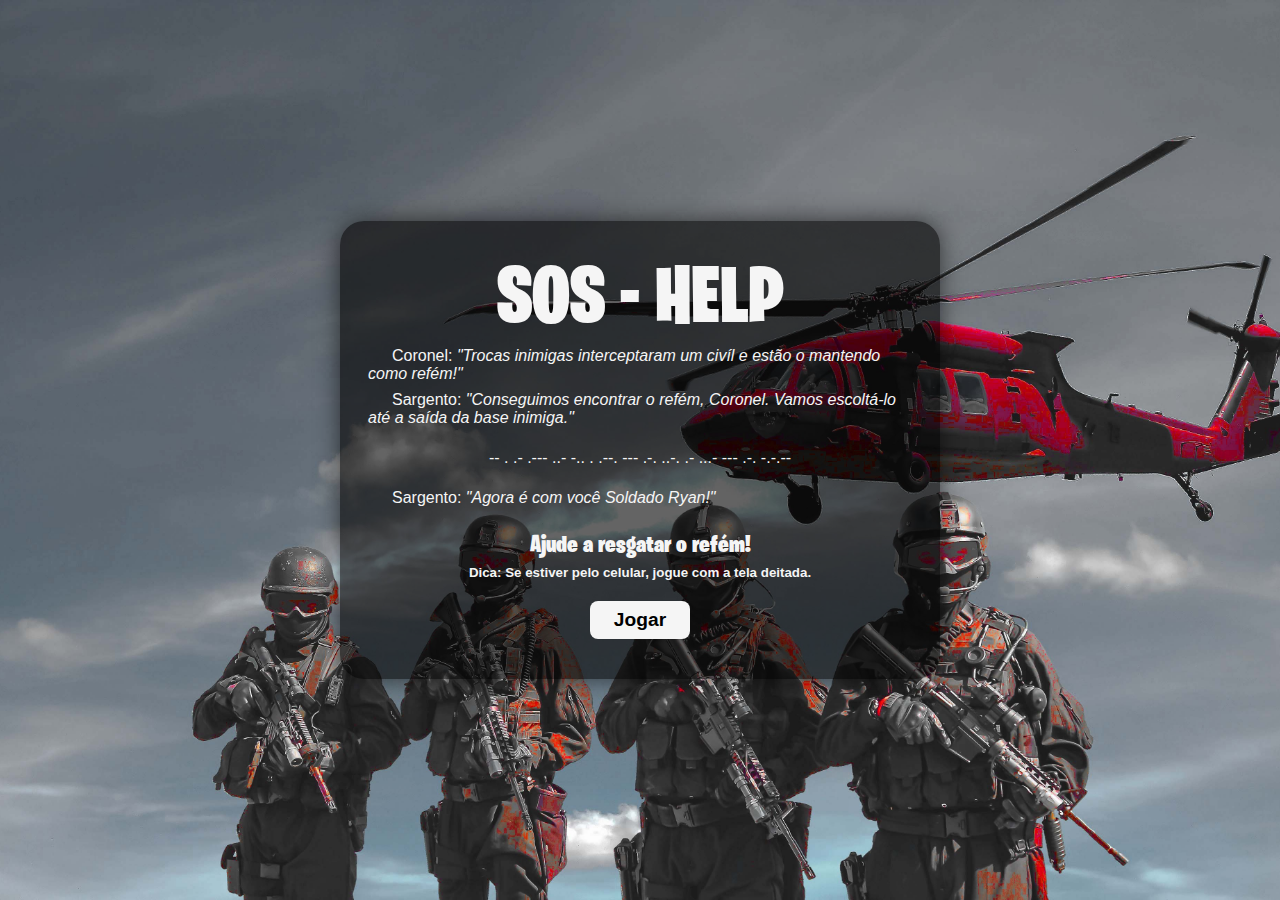
<file: index.html>
<!DOCTYPE html>
<html lang="pt-br">
  <head>
    <meta charset="UTF-8" />
    <meta name="viewport" content="width=device-width, initial-scale=1.0" />
    <title>Ajude o refém!</title>
    <meta
      name="description"
      content="Você é um agente do FBI pilotando um helicóptero e deve resgatar o refém nesse jogo alucinante em 2D"
    />
    <link rel="shortcut icon" href="assets/img/heli.ico" type="image/x-icon" />
    <link rel="stylesheet" href="assets/css/default.css" />
    <link rel="stylesheet" href="assets/css/index.css" />
  </head>
  <body class="flex center-center">
    <section id="dica-mobile">
      Dica: Se estiver pelo celular, jogue com a tela deitada.
    </section>
    <main>
      <h1 class="title">SOS - HELP</h1>
      <p class="dialogo">
        Coronel:
        <em
          >"Trocas inimigas interceptaram um civíl e estão o mantendo como
          refém!"</em
        >
      </p>
      <p class="dialogo">
        Sargento:
        <em
          >"Conseguimos encontrar o refém, Coronel. Vamos escoltá-lo até a saída
          da base inimiga."</em
        >
      </p>
      <br />
      -- . .- .--- ..- -.. . .--. --- .-. ..-. .- ...- --- .-. -.-.--
      <br />
      <br />
      <p class="dialogo">Sargento: <em>"Agora é com você Soldado Ryan!"</em></p>
      <br />
      <h2><strong class="title">Ajude a resgatar o refém!</strong></h2>
      <p>
        <small
          ><strong
            >Dica: Se estiver pelo celular, jogue com a tela deitada.</strong
          ></small
        >
      </p>
      <a href="assets/pages/game.html"
        ><button class="btn-start">Jogar</button></a
      >
    </main>
  </body>
</html>
</file>
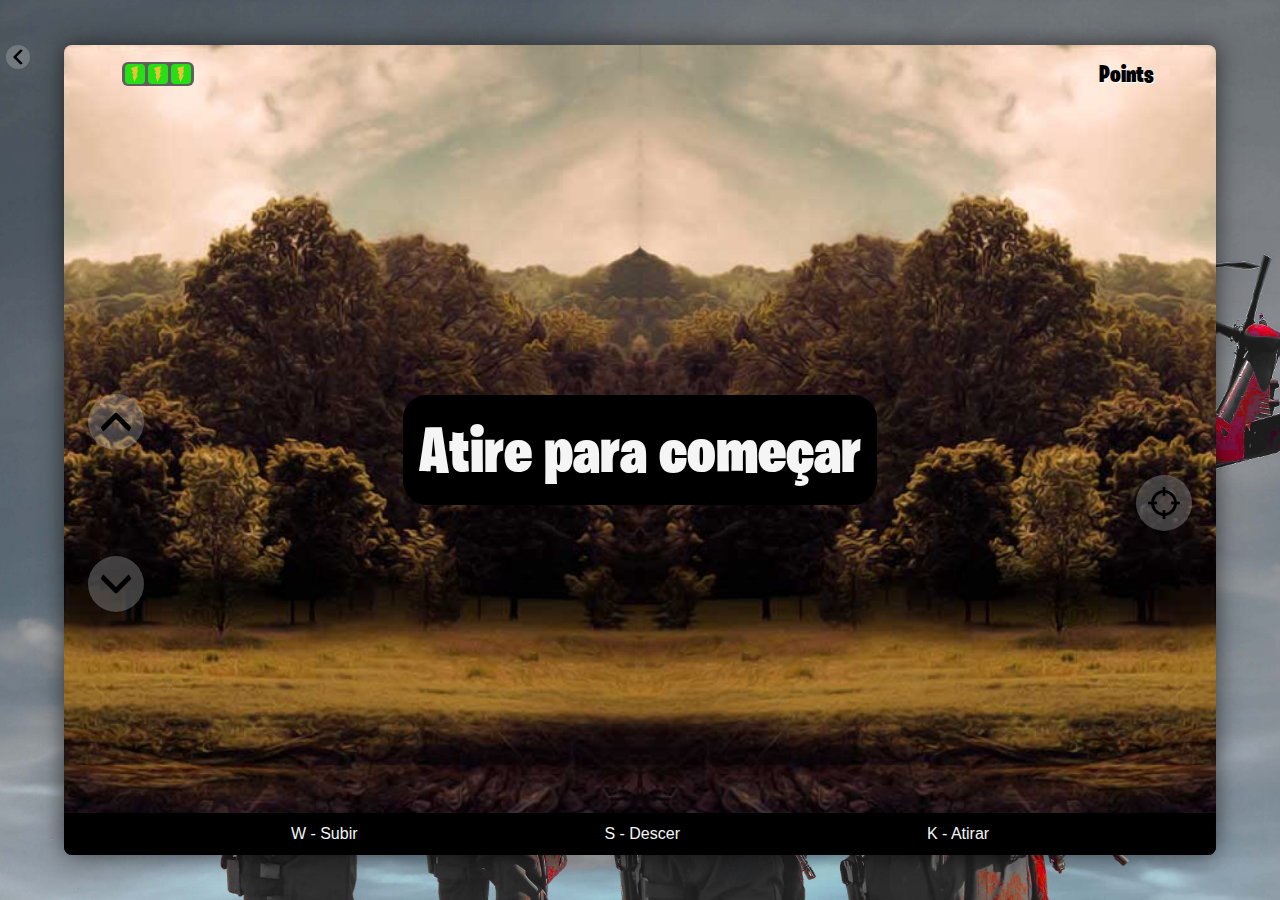
<file: assets/pages/game.html>
<!DOCTYPE html>
<html lang="pt-br">
  <head>
    <meta charset="UTF-8" />
    <meta http-equiv="X-UA-Compatible" content="IE=edge" />
    <meta name="viewport" content="width=device-width, initial-scale=1.0" />
    <title>Ajude o refém!</title>
    <meta
      name="description"
      content="Você é um agente do FBI pilotando um helicóptero e deve resgatar o refém nesse jogo alucinante em 2D"
    />
    <link rel="shortcut icon" href="../img/heli.ico" type="image/x-icon" />
    <link rel="stylesheet" href="../css/default.css" />
    <link rel="stylesheet" href="../css/game.css" />
    <link rel="stylesheet" href="../css/elementsGame.css" />
    <link rel="shortcut icon" value="🚁" type="text" />
  </head>

  <body class="flex center-center">
    <a id="back-page" href="../../index.html"
      ><img id="simbolo-back" src="../img/arrow.png" alt="back-hone"
    /></a>
    <section id="dica-mobile">
      Dica: Se estiver pelo celular, jogue com a tela deitada.
    </section>
    <main id="main" class="flex center-center">
      <img id="arrow-up" class="mobile" src="../img/arrow.png" alt="move up" />
      <img
        id="arrow-down"
        class="mobile"
        src="../img/arrow.png"
        alt="move down"
      />
      <img
        id="crosshair"
        class="mobile"
        src="../img/crosshair2.png"
        alt="crosshair"
      />
      <section id="statistic">
        <img id="battery" src="../img/battery1.svg" alt="" srcset="" />
        <p id="points" class="title">Points</p>
      </section>
      <section id="notify">Atire para começar</section>
      <section id="rules">
        <p>W - Subir</p>
        <p>S - Descer</p>
        <p>K - Atirar</p>
      </section>

      <script src="../js/game.js"></script>
    </main>
  </body>
</html>
</file>
<file: assets/css/default.css>
@charset "UTF-8";
@font-face {
  font-family: Fortnite;
  src: url(../font/Fortnite\ -\ Burbank\ Big\ Condensed\ Black.ttf);
}

* {
  font-family: Arial, Helvetica, sans-serif;
  margin: 0;
  padding: 0;
  box-sizing: border-box;
  text-decoration: none;
}
body {
  width: 100vw;
  height: 100vh;
  background: url(../img/bg2.jpg);
  background-size: cover;
  background-position: center;
  background-repeat: no-repeat;
}
h1 {
  font-size: 5em;
}
p {
  padding: 4px;
}
.flex {
  display: flex;
}
.center-center {
  justify-content: center;
  align-items: center;
}
.title {
  font-family: Fortnite;
}
.btn-start {
  background-color: whitesmoke;
  margin: 16px;
  padding: 8px 24px;
  border-radius: 8px;
  border: none;

  font-size: 1.2em;
  font-weight: 600;

  transition: ease-in 0.2s;
  cursor: pointer;
}
.btn-start:hover {
  background-color: #9a0018;
  color: whitesmoke;
}

#dica-mobile {
  position: absolute;
  bottom: 10px;
  padding: 8px;
  background-color: rgba(0, 0, 0, 0.4);
  color: whitesmoke;
  border-radius: 8px;

  font-size: 0.8rem;
  font-weight: 600;
}

@media (min-width: 550px) {
  #dica-mobile {
    display: none;
  }
}
</file>
<file: assets/css/index.css>
main {
  position: relative;
  max-width: 95%;
  width: 600px;
  background-color: rgba(0, 0, 0, 0.6);
  color: whitesmoke;
  padding: 24px;
  border-radius: 24px;
  text-align: center;
  box-shadow: 0px 0px 24px rgba(0, 0, 0, 0.6);
}
p.dialogo {
  text-align: start;
  text-indent: 24px;
}
</file>
<file: assets/css/game.css>
body {
  position: relative;
}
main {
  position: relative;
  width: 90vw;
  height: 90vh;
  background: url(../img/fundo_game.jpg);
  background-size: cover;
  background-position: center;
  background-repeat: repeat-x;
  box-shadow: 0px 0px 24px rgba(0, 0, 0, 0.6);
  border-radius: 8px;

  cursor: crosshair;
  overflow: hidden;
}

#back-page {
  position: absolute;
  top: 5vh;
  left: 0.5vw;
}

#simbolo-back {
  background-color: rgba(255, 255, 255, 0.2);
  transform: rotate(180deg);
  width: 24px;
  padding: 4px;
  border-radius: 50%;
  transition: ease-in 0.2s;
}
#simbolo-back:hover {
  background-color: rgba(255, 255, 255, 0.4);
}
#statistic {
  position: absolute;
  top: 10px;
  width: 90%;

  display: flex;
  flex-direction: row;
  justify-content: space-between;
  align-items: center;

  color: black;
  font-family: Fortnite;
  font-size: 1.5rem;
  font-weight: 600;
  text-shadow: 1px 1px white;
}

#notify {
  max-width: 90%;
  text-align: center;
  font-family: Fortnite;
  font-size: 4rem;
  background-color: black;
  color: whitesmoke;
  border: 16px solid black;
  border-radius: 24px;
}
#rules {
  position: absolute;
  bottom: 0;
  width: 100%;
  padding: 8px;

  display: flex;
  justify-content: space-evenly;
  gap: 24px;

  background-color: black;
  color: whitesmoke;
}
#mobile {
  position: relative;
  width: 100%;
  height: 100%;
}
.mobile {
  position: absolute;
  width: 56px;
  padding: 12px;
  background-color: rgba(245, 245, 245, 0.25);
  border-radius: 50%;
  cursor: pointer;
}
.mobile:hover {
  background-color: rgba(245, 245, 245, 0.4);
}
#arrow-up {
  bottom: 50%;
  left: 24px;
  transform: rotate(-90deg);
}
#arrow-down {
  bottom: 30%;
  left: 24px;
  transform: rotate(90deg);
}
#crosshair {
  bottom: 40%;
  right: 24px;
}

@media (max-width: 550px) {
  #back-page {
    top: 8px;
    left: 5vw;
  }
}
</file>
<file: assets/css/elementsGame.css>
#player {
  width: 256px;
  height: 66px;
  position: absolute;
  left: 80px;
  top: 179px;
  background-image: url(../img/player.png);
  background-repeat: no-repeat;
  background-size: cover;
  border: none;
}

#refem {
  width: 48.4px;
  height: 56.1px;
  position: absolute;
  left: 80px;
  bottom: 80px;
  background-image: url(../img/refem.png);
}

#inimigo1 {
  width: 256px;
  height: 66px;
  position: absolute;
  right: 160px;
  top: 240px;
  background-image: url(../img/inimigo1.png);
}

#inimigo2 {
  width: 165px;
  height: 70px;
  position: absolute;
  right: 80px;
  bottom: 80px;
  background-image: url(../img/inimigo2.png);
}

#inicio {
  width: 350px;
  height: 200px;
  background-color: #fff;
  margin-left: auto;
  margin-right: auto;
  margin-top: 100px;
  text-align: center;
  padding: 10px;
}
</file>
